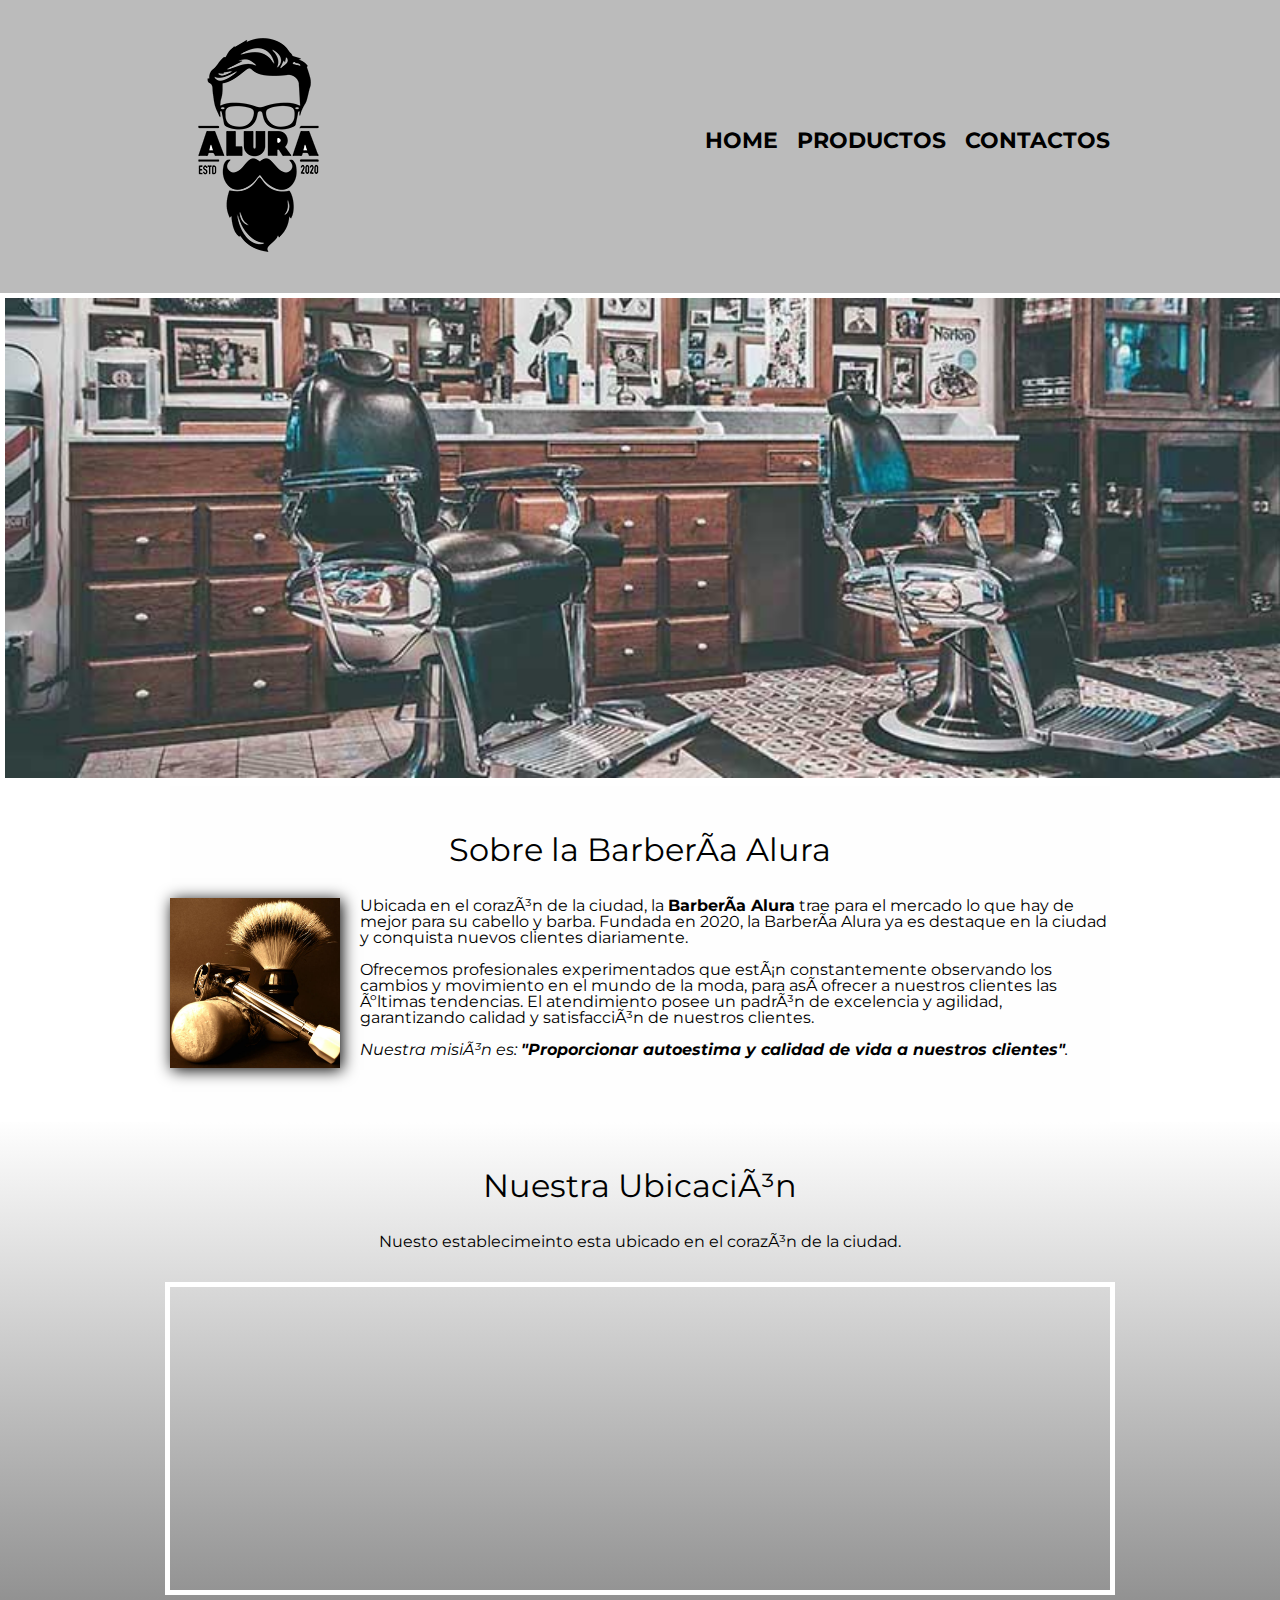
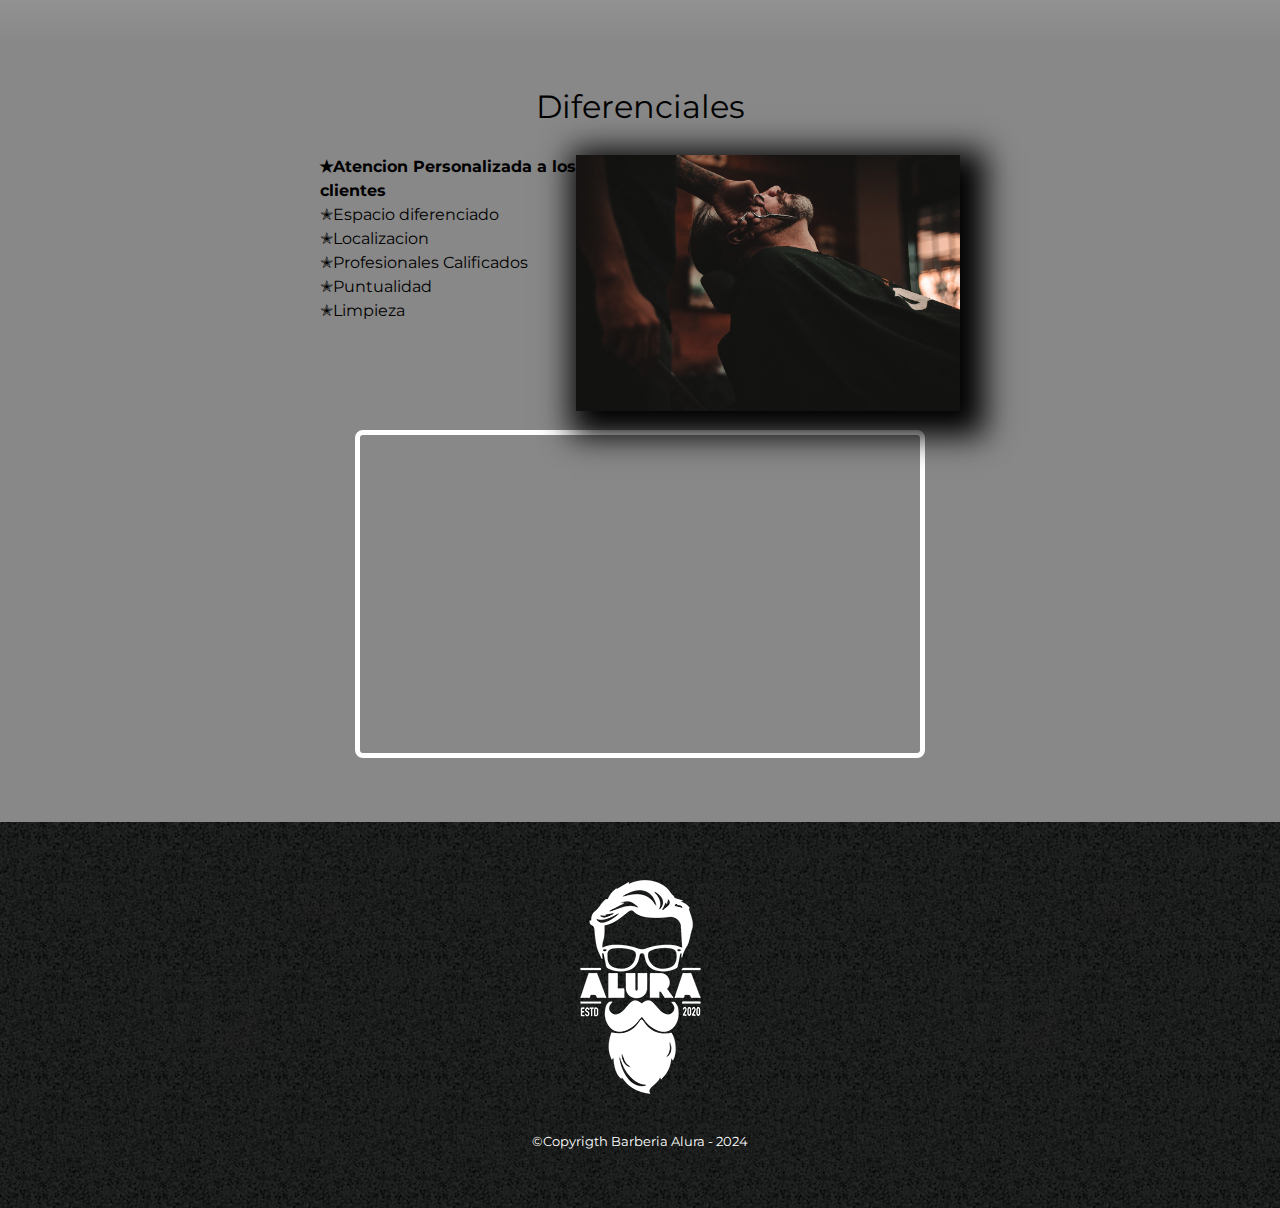
<file: index.html>
<!DOCTYPE html>

    <html lang="es">

    <head>
        <meta charset="UTC-8">
        <meta name="viewport" content="width=device-width">
        <title>Barberia Alura</title>
        <link rel="stylesheet" href="reset.css">
        <link rel="stylesheet" href="style.css">  
        
        <link href="https://fonts.googleapis.com/css2?family=Montserrat:wight@300&
        display=swap" rel="stylesheet">
    </head>

    <body>

    <header>
            <div class="caja">

                <h1><img src="imagenes/logo.png" class="imagenLogo"></h1>
                    <nav>
                        <ul>
                            <li><a href="index.html">Home</a></li>
                            <li><a href="Productos.html">Productos</a></li>
                            <li><a href="contacto.html">Contactos</a></li>
                        </ul>
                    </nav> 
            </div>
        </header>
        <img class="bannerHome" src="img/banner/banner.jpg">
        
        <main>
            <section class="principal">

                <h2 class="titulo-principal"> Sobre la Barbería Alura </h2>

                <img class="utensilios"  src="imagenes/utensilios[1].jpg" alt="Utensilios de un Barbero.">
        
                <p> Ubicada en el corazón de la ciudad, la <strong>Barbería Alura</strong>  
                    trae para el mercado lo que hay de mejor para su cabello y barba. 
                    Fundada en 2020, la Barbería Alura ya es destaque en la ciudad y conquista nuevos 
                    clientes diariamente. </p>
        
                <p> Ofrecemos profesionales experimentados que están constantemente observando 
                    los cambios y movimiento en el mundo de la moda, para así ofrecer a nuestros 
                    clientes las últimas tendencias. El atendimiento posee un padrón de excelencia y 
                    agilidad, garantizando calidad y satisfacción de nuestros clientes.</p>

                <p id="mision"><em> Nuestra misión es: <strong> "Proporcionar autoestima y 
                        calidad de vida a nuestros clientes"</strong>.</em></p> 
        
            </section>

            <section  class="mapa">
                <h3  class="titulo-principal">Nuestra Ubicación</h3>
                <p>Nuesto establecimeinto esta ubicado en el corazón de la ciudad.</p>
                <div class="mapa-contenido">
                    <iframe src="https://www.google.com/maps/embed?pb=!1m18!1m12!1m3!1d3317.924286426946!2d-70.78625472519747!3d-33.736773912231115!
                2m3!1f0!2f0!3f0!3m2!1i1024!2i768!4f13.1!3m3!1m2!1s0x966321b7602e5007%3A0xdb2bee6173871f11!
                2sBellavista%20406%2C%20Buin%2C%20Regi%C3%B3n%20Metropolitana!5e0!3m2!1ses-419!2scl!4v1709750293353!5m2!1ses-419!2scl"
                 width="100%" height="300" style="border:0;" allowfullscreen="" loading="lazy" 
                 referrerpolicy="no-referrer-when-downgrade"></iframe> 
                </div>

            </section>
        
        <section class="diferenciales">
        
            <h3 class="titulo-principal">Diferenciales</h3>
            
        <div class="contenido-diferenciales">  
            <ul class="lista-diferenciales">
                <li class="items">Atencion Personalizada a los clientes</li> 
                <li class="items">Espacio diferenciado</li>
                <li class="items">Localizacion</li> 
                <li class="items">Profesionales Calificados</li>
                <li class="items">Puntualidad</li>
                <li class="items">Limpieza</li>
            </ul><img  src="diferenciales/diferenciales.jpg" class="imagenes-diferenciales" >
        </div>

        <div class="video">
            <iframe width="100%" height="315" src="https://www.youtube.com/embed/NvWGwyXJBo4?si=v3EKdiSNrIbftveC" 
            title="YouTube video player" frameborder="0" allow="accelerometer; autoplay; clipboard-write; encrypted-media; gyroscope; 
            picture-in-picture; web-share" allowfullscreen></iframe>

        </div>
        
        </section>
       
        



        </main>


    <footer>
        <img src="imagenes/logo-blanco.png">
        <p class="copyrigth">&copyCopyrigth Barberia Alura - 2024</p>
    </footer>

    </body>
    </html>
</file>
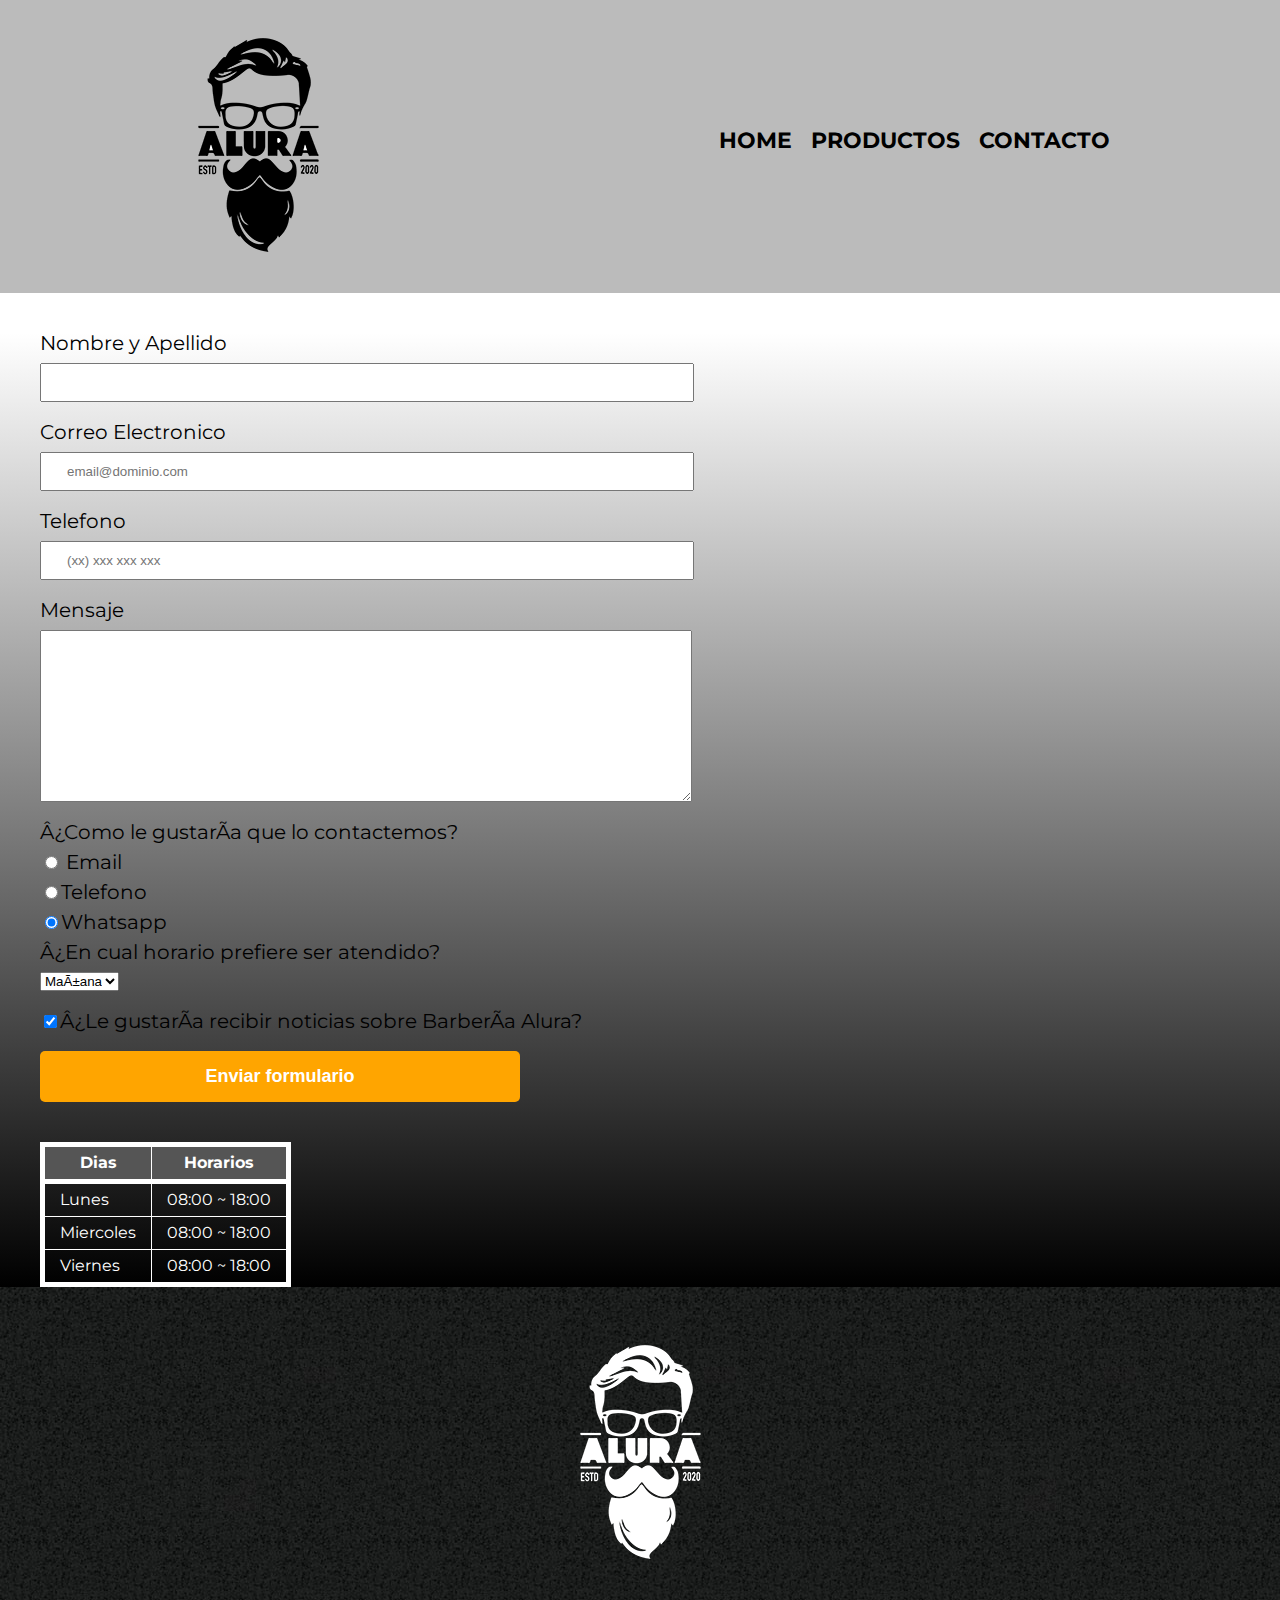
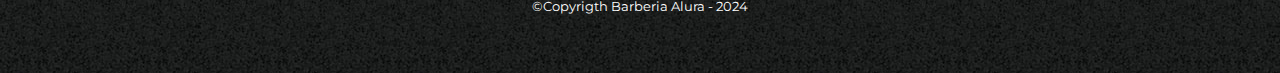
<file: contacto.html>
<!DOCTYPE html>

<html>
    <head>
        <meta charset="UTC-8">
        <title>Contacto - Barberia Alura</title>
        <link rel="stylesheet" href="reset.css">
        <link rel="stylesheet" href="style.css">
        <link href="https://fonts.googleapis.com/css2?family=Montserrat:wight@300&
        display=swap" rel="stylesheet">
    
    </head>
    <body>
        <header>
            <div class="caja">
                <h1><img src="imagenes/logo.png" alt="logo de Barberia Alura"></h1>
                <nav>
                    <ul>
                        <li><a href="index.html">Home</a></li>
                        <li><a href="Productos.html">Productos</a></li>
                        <li><a href="contacto.html">Contacto</a></li>
                    </ul>
                </nav>
            </div>
        </header>
        <main class="cajaContacto">
            <form action="antunez.boris@gmail.com" method="post" enctype="text/plain">
                <label for="nombreapellido">Nombre y Apellido</label>
                <input type="text" id="nombreapellido" class="input-padron" required>

                <label for="correoelectronico">Correo Electronico</label>
                <input type="email" id="correoelectronico" class="input-padron" required placeholder="email@dominio.com">

                <label for="telefono">Telefono</label>
                <input type="tel" id="telefono" class="input-padron" required placeholder="(xx) xxx xxx xxx">

                <label for="mensaje">Mensaje </label>
                <textarea cols="70" rows="10" id="mensaje" class="input-padron" required></textarea>

           
                <fieldset>
                    <legend>¿Como le gustaría que lo contactemos?</legend>

                    <label for="radio-email"><input type="radio" name="contacto" value="email" id="radio-email">
                    Email</label>
                    
                    <label for="radio-telefono"><input type="radio" name="contacto" value="telefono" id="radio-telefono">Telefono</label>
                    

                    <label for="radio-whatsapp"><input type="radio" name="contacto" value="whatsapp" id="radio-whatsapp" checked>Whatsapp</label>
                    
                </fieldset>

                <fieldset>
                    <legend>¿En cual horario prefiere ser atendido?</legend>
                    <select>
                        <option>Mañana</option>
                        <option>Tarde</option>
                        <option>Noche</option>
                    </select>
                </fieldset>

                <label class="checkbox"><input type="checkbox" checked>¿Le gustaría recibir noticias sobre Barbería Alura?</label>
                
                <input type="submit" value="Enviar formulario" class="enviar"> 

            </form>

            <table>
                <thead>
                    <tr>
                        <th>Dias</th>
                        <th>Horarios</th>
                    </tr>

                </thead>
                <tbody>
                    <tr>
                        <td>Lunes</td>
                        <td>08:00 ~ 18:00</td>
                    </tr>
                    <tr>
                        <td>Miercoles</td>
                        <td>08:00 ~ 18:00</td>
                    </tr>
                    <tr>
                        <td>Viernes</td>
                        <td>08:00 ~ 18:00</td>
                    </tr>

                </tbody>
                
                
            </table>
        

        </main>
       
        <footer>
            <img src="imagenes/logo-blanco.png" alt="logo de Barberia Alura">
            <p class="copyrigth">&copyCopyrigth Barberia Alura - 2024</p>
        </footer>
    </body>

</html>
</file>
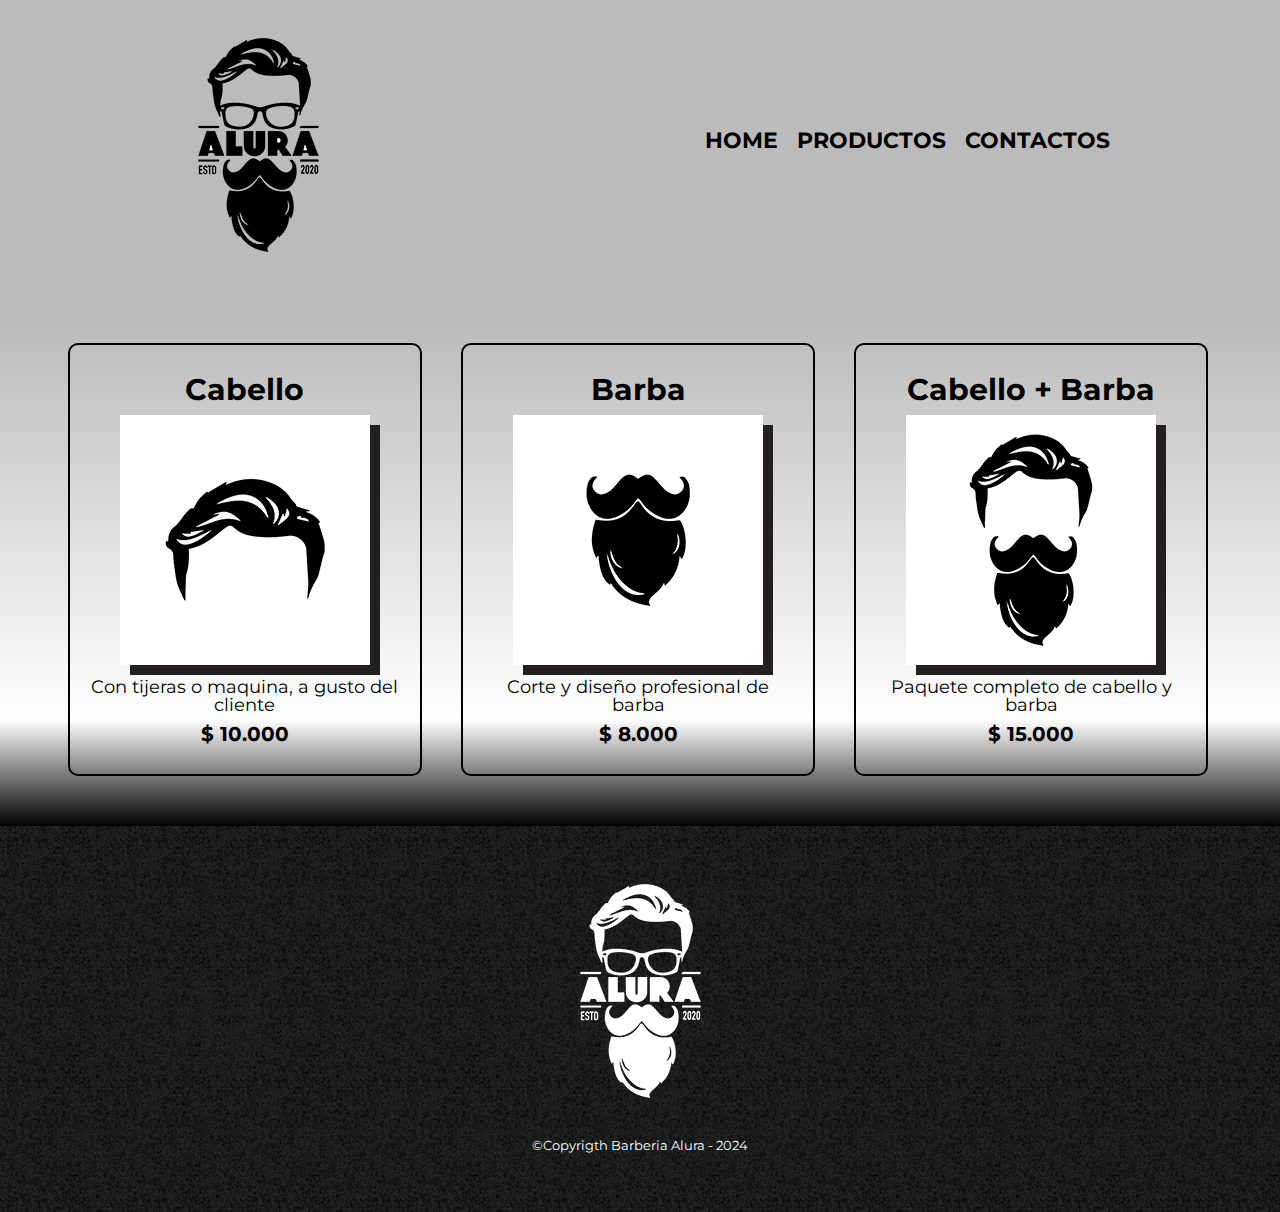
<file: Productos.html>
<!DOCTYPE html>

<html lang="es">

<head>
    <meta charset="UTF-8">
    <title>Productos - Barberia Alura</title>
    <link rel="stylesheet" href="reset.css">
    <link rel="stylesheet" href="style.css">
    <link href="https://fonts.googleapis.com/css2?family=Montserrat:wight@300&
        display=swap" rel="stylesheet">
</head>

<body>
    <header>
        <div class="caja">

            <h1><img src="imagenes/logo.png" class="imagenLogo"></h1>
                <nav>
                    <ul>
                        <li><a href="index.html">Home</a></li>
                        <li><a href="Productos.html">Productos</a></li>
                        <li><a href="contacto.html">Contactos</a></li>
                    </ul>
                </nav> 
        </div>
    </header>


    <main>
        <ul class="productos">
            <li>
                <H2>Cabello</H2>
                <img src="imagenes/cabello.jpg">
                <p class="producto-descripcion">Con tijeras o maquina, a gusto del cliente</p>
                <p class="producto-precio">$ 10.000</p>
            </li>

            <li>
                <h2>Barba</h2>
                <img src="imagenes/barba.jpg">
                <p class="producto-descripcion">Corte y diseño profesional de barba</p>
                <p class="producto-precio">$ 8.000</p>
            </li>
            <li>
                <h2>Cabello + Barba</h2>
                <img src="imagenes/cabello+barba.jpg">
                <p class="producto-descripcion">Paquete completo de cabello y barba</p>
                <p class="producto-precio">$ 15.000</p>
            </li>

        </ul>

    </main>

    <footer>
        <img src="imagenes/logo-blanco.png">
        <p class="copyrigth">&copyCopyrigth Barberia Alura - 2024</p>
    </footer>

</body>

</html>
</file>
<file: style.css>
body{
   font-family: 'Montserrat', sans-serif; 
}

header{
    background: #bbbbbb;
    padding: 20px 0;
}

.caja{

    width: 940px;
    position: relative;
    margin: 0 auto;
}

nav{

  position: absolute;
  top: 110px;
  right: 0;
  
}

nav li{
    display: inline;
    margin: 0 0 0 15px;

}

nav a{
   text-transform: uppercase;
   color: black;
   font-weight: bold;
   font-size: 22px;
   text-decoration: none;

}



nav a:hover{
    color: #c78c19;
    text-decoration: underline;
}


.productos{
    width: 940;
    margin: 0 auto;
    padding: 50px;
    background: linear-gradient(#bbbbbb 5%, white 80%, black);
}


.productos li{
    display: inline-block;
    text-align: center;
    width: 30%;
    margin: 0 1.5%;
    padding: 30px 20px;
    box-sizing: border-box;
    border: 2px black solid;
    border-radius: 10px;
}

.productos li:hover{
    border-color: #ffa500;
}

.productos li:active{
    border-color: #088c19;
}

.productos h2{
    font-size: 30px;
    font-weight: bold;
    margin: 0 0 10px;
    
}
.productos img{
    box-shadow: 10px 10px rgb(36, 31, 31);
    margin: 0 0 10px 0;

}
.productos li:hover h2{
    font-size: 33px;
}

.producto-descripcion{
    font-size: 18px;
    color:black;
    

}

.producto-precio{
    font-size: 20px;
    font-weight: bold;
    margin-top: 10px;
    color: black;
    

}

footer{
    text-align: center;
    background: url(imagenes/bg.jpg);
    padding: 40px;
}

.copyrigth{
    color: white;
    font-size: 13px;
    margin: 20px;

}

.cajaContacto{
    background: linear-gradient(white, black);
}

form{
    margin: 40px;
}
 
form label, form legend{
    display: block;
    font-size: 20px;
    margin: 0 0 10px;
}

.input-padron{
    display: block;
    margin: 0 0 20px;
    padding: 10px 25px;
    width: 50%;
}

.checkbox{
    margin: 20px 0;
}

.enviar{
    width: 40%;
    padding: 15px 0;
    font-size: 18px;
    font-weight: bold;
    color: white;
    background: orange;
    border: none;
    border-radius: 5px;
    transition: 1s all;
    cursor: pointer;
   
}

.enviar:hover{
    background: darkgoldenrod;
    transform: scale(1.2);
    

}

table{
    margin: auto 40px;
    color: white;
    border: 5px solid white;
}

thead{
    background: #555555;
    color: white;
    font-weight: bold;
    border: 5px solid white;
}

td,th{
    border: 1px solid white;
    padding: 8px 15px;
}



/*css para nuestro home*/


.bannerHome{
    width: 100%;
    border: 5px solid white;
   
}

.principal{
    background: #fefefe;
    padding: 3em 0;
    width: 940px;
    margin: 0 auto;
    
}

.titulo-principal{
    text-align: center;
    font-size: 2em;
    margin: 0 0 1em;
    clear: left;
}

.principal p{
     margin: 0 0 1em;
}

.principal strong{
    font-weight: bold;
}

.principal em{
    font-style: italic;
    
}


.utensilios{
    width: 170px;
    float: left;
    margin: 0 20px 20px 0;
    box-shadow: 2px 2px 15px;

}

.mapa{
    padding: 3em 0;
    background: linear-gradient( #fefefe, #888888);
    
}

.mapa p{
    text-align: center;
    margin: 0 0 2em;
}

.mapa-contenido{
   width: 940px;
   margin: 0 auto;
   border: 5px solid white;
}

.diferenciales{
    padding: 3em 0;
    background: #888888;
}

.contenido-diferenciales{
    width: 640px;
    margin: 0 auto;
}

.lista-diferenciales{
    width: 40%;
    display: inline-block;
    vertical-align: top;
}

.items{
   line-height: 1.5; 
}

.items:before{
    content: "\272D";
}

.items:first-child{
    font-weight: bold;
}

.imagenes-diferenciales{
    width: 60%;
    transition: 400ms;
    box-shadow: 10px 10px 30px 15px black;

}

.imagenes-diferenciales:hover{
    opacity: 0.3;
    
}

.video{
    width: 560px;
    margin: 1em auto;
    border: 5px solid white;
    border-radius: 8px;
}

@media screen and (max-width:480px){
    h1{
        text-align: center;
    }
    nav{
        position: static;
    }
    
    .caja, .principal, .contenido-diferenciales, .mapa-contenido, .video{
        width: auto;
    }
    .lista-diferenciales, .imagenes-diferenciales{
        width: 100%;
        
    }
}
</file>
